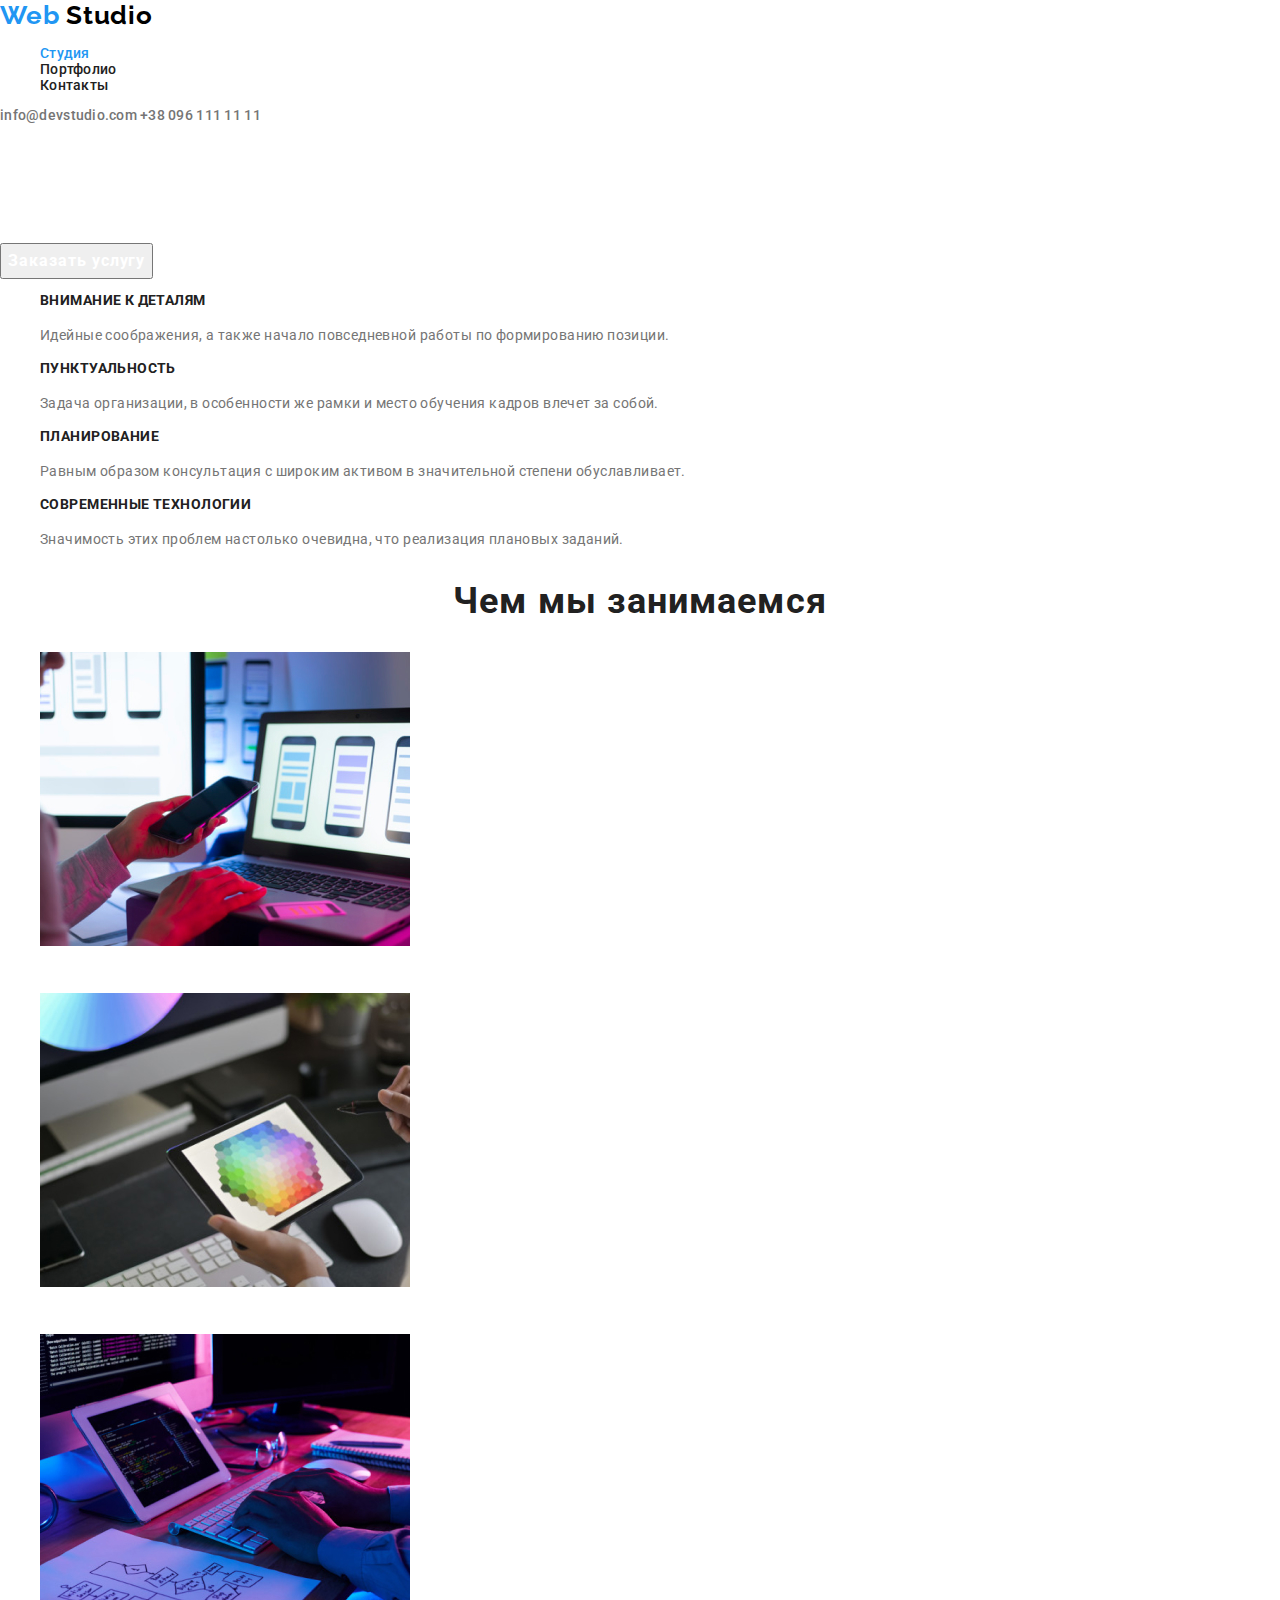
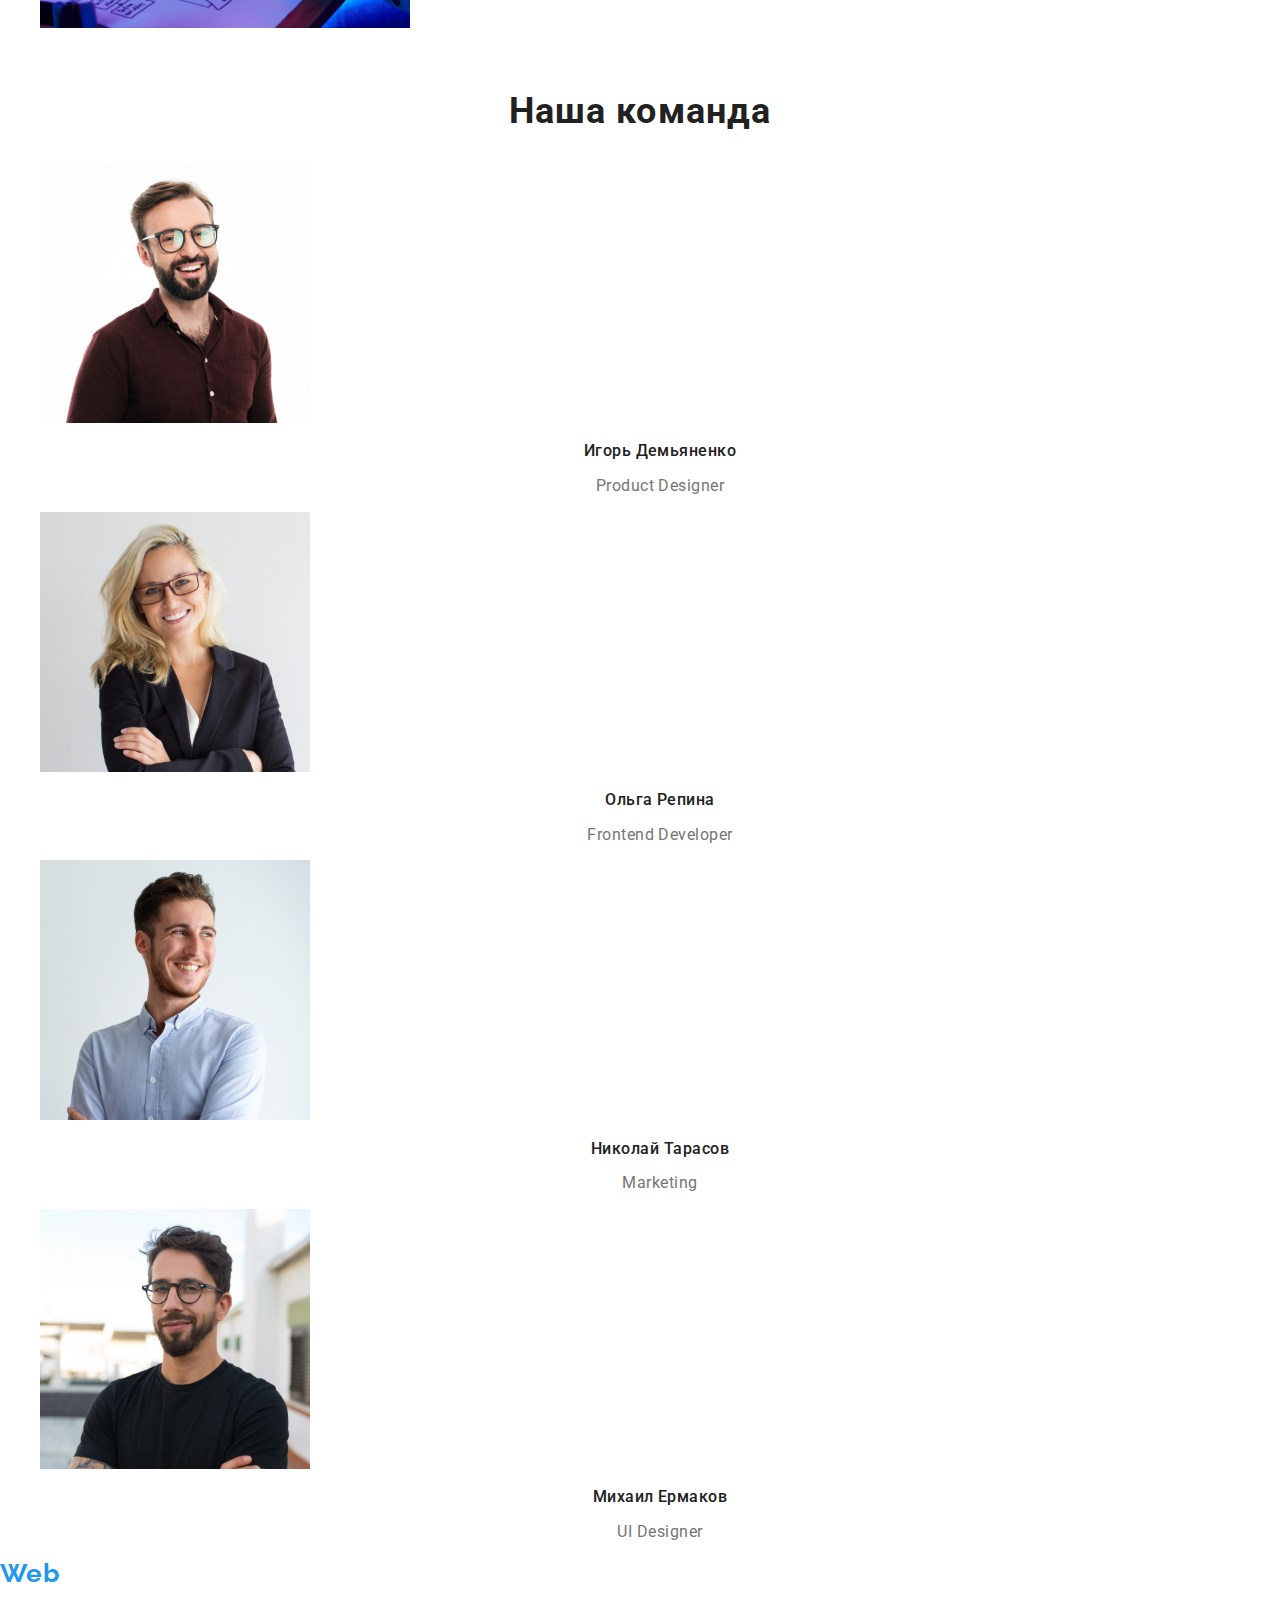
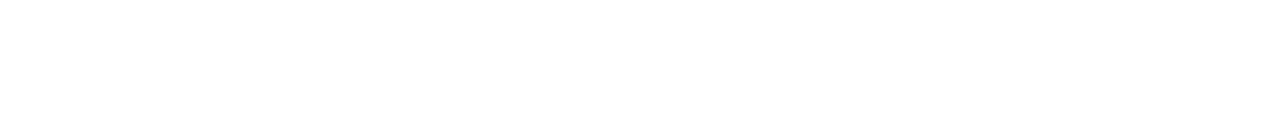
<file: index.html>
<!DOCTYPE html>
    <html lang="ru">
    <head>
        <meta charset="UTF-8">
        <meta name="viewport" content="width=device-width, initial-scale=1.0">
        <title>Веб студия</title>
        <link href="https://fonts.googleapis.com/css2?family=Raleway:wght@700&family=Roboto:wght@400;500;700;900&display=swap" rel="stylesheet">
        <link rel="stylesheet" href="./css/normalize.css">
        <link rel="stylesheet" href="./css/styles.css" />
    </head>
    <body>
        <header class="header">
            <!---шапка сайта-->
            <nav class="nav">
                <a class="logo link" href="index.html"> <span class="logo-web">Web</span> Studio</a>
                <ul class="nav-element list">
                    <li class="nav-list-item">
                        <a class="nav-list-link link current" href="index.html">Студия</a>
                    </li>
                    <li class="nav-list-item">
                        <a class="nav-list-link link" href="portfolio.html">Портфолио</a>
                    </li>
                    <li class="nav-list-item">
                        <a class="nav-list-link link" href="index.html">Контакты</a>
                    </li>
                </ul>
            </nav>
                <address class="header-adress">
                <a class="header-mail link" href="info@devstudio.com">info@devstudio.com</a>
                <a class="header-tel link" href="tel:+380961111111">+38 096 111 11 11</a>
                </address>
        </header>
        <!--Титульная-->
        <section>
            <h1 class="title-name">Эффективные решения для вашего бизнеса</h1>
            <button class="modal-btn">Заказать услугу</button>
        </section>
            <!--О нас-->
        <section>
            <h2 hidden>Преимущества компании </h2> 
                <ul class="sucsses-company list">
                    <li class="sucsses-company-list">
                        <h3 class="sucsses-company-list-title">ВНИМАНИЕ К ДЕТАЛЯМ</h3>
                        <p class="sucsses-company-list-title-p">Идейные соображения, а также начало повседневной работы по формированию позиции.</p> 
                    </li>
                    <li class="sucsses-company-list">
                        <h3 class="sucsses-company-list-title">ПУНКТУАЛЬНОСТЬ</h3>
                        <p class="sucsses-company-list-title-p">Задача организации, в особенности же рамки и место обучения кадров влечет за собой.</p> 
                    </li>
                    <li class="sucsses-company-list">
                        <h3 class="sucsses-company-list-title">ПЛАНИРОВАНИЕ</h3>
                        <p class="sucsses-company-list-title-p">Равным образом консультация с широким активом в значительной степени обуславливает.</p> 
                    </li>
                    <li class="sucsses-company-list">
                        <h3 class="sucsses-company-list-title">СОВРЕМЕННЫЕ ТЕХНОЛОГИИ</h3>
                        <p class="sucsses-company-list-title-p">Значимость этих проблем настолько очевидна, что реализация плановых заданий.</p> 
                    </li>
                </ul>
            </section>
            <!--Чем мы занимаемся-->
            <section>
                <h2 class="we-do">Чем мы занимаемся</h2>
                <ul class="we-do-list list">
                    <li class="we-do-list-item">
                        <img src="./images/we-do/img-3.jpg" alt="Фото" width="370">
                        <h3 class="we-do-list-item-h3">Десктопные приложения</h3>
                    </li>
                    <li class="we-do-list-item">
                        <img src="./images/we-do/img-4.jpg" alt="фото" width="370">
                        <h3 class="we-do-list-item-h3">Мобильные приложения</h3>
                    </li>
                    <li class="we-do-list-item">
                        <img src="./images/we-do/img-5.jpg" alt="фото" width="370">
                        <h3 class="we-do-list-item-h3">Дизайнерские решения</h3>
                    </li>
                </ul>
            </section>
            <!--Наша команда-->
            <section>
                <h2 class="team-title">Наша команда</h2>
                <ul class="team-item list">
                    <li>
                        <img src="./images/comanda/img-7.jpg" alt="Фото Николая" width="270">
                        <h3 class="team-title-name">Игорь Демьяненко</h3>
                        <p class="team-title-p">Product Designer</p>
                        <ul class="team-item-list list">
                            <li>
                                <a href="" aria-label=" иконка инстаграмма"></a>
                            </li>
                            <li>
                                <a href="" aria-label="иконка твиттер"></a>
                            </li>
                            <li>
                                <a href="" aria-label="иконка   фейсбук"></a>
                            </li>
                            <li>
                                <a href="" aria-label="иконка ин"></a>
                            </li>
                        </ul>
                    </li>
                    <li>
                        <img src="./images/comanda/img-8.jpg" alt="фото Ольги" width="270">
                        <h3 class="team-title-name">Ольга Репина</h3>
                        <p class="team-title-p">Frontend Developer</p>
                        <ul class="team-item-list list" >
                            <li>
                                <a href="" aria-label=" иконка инстаграмма"></a>
                            </li>
                            <li>
                                <a href="" aria-label="иконка твиттер"></a>
                            </li>
                            <li>
                                <a href="" aria-label="иконка   фейсбук"></a>
                            </li>
                            <li>
                                <a href="" aria-label="иконка ин"></a>
                            </li>
                        </ul>
                    </li>
                    <li>
                        <img src="./images/comanda/img-9.jpg" alt="фото Андрея" width="270">
                        <h3 class="team-title-name">Николай Тарасов</h3>
                        <p class="team-title-p">Marketing</p>
                        <ul class="team-item-list list">
                            <li>
                                <a href="" aria-label=" иконка инстаграмма"></a>
                            </li>
                            <li>
                                <a href="" aria-label="иконка твиттер"></a>
                            </li>
                            <li>
                                <a href="" aria-label="иконка   фейсбук"></a>
                            </li>
                            <li>
                                <a href="" aria-label="иконка ин"></a>
                            </li>
                        </ul>
                    </li>
                    <li>
                        <img src="./images/comanda/img-10.jpg" alt="фото Ивана" width="270">
                        <h3 class="team-title-name">Михаил Ермаков</h3>
                        <p class="team-title-p">UI Designer</p>
                        <ul class="team-item-list list">
                            <li>
                                <a href="" aria-label=" иконка инстаграмма"></a>
                            </li>
                            <li>
                                <a href="" aria-label="иконка твиттер"></a>
                            </li>
                            <li>
                                <a href="" aria-label="иконка   фейсбук"></a>
                            </li>
                            <li>
                                <a href="" aria-label="иконка ин"></a>
                            </li>
                        </ul>

                    </li>
                </ul>
            </section>
        <footer>
            <div>
                <a class="footer-logo link" href="index.html"> <span class="footer-logo-web">Web</span>  Studio</a>
                <address>
                    <ul class="footer-adress-list list">
                        <li > <a class="footer-adress-item1 link" href="">г. Киев, пр-т Леси Украинки, 26</a> </li>
                        <li > <a class="footer-adress-item link" href="mailto:info@example.com">info@example.com</a></li>
                        <li > <a class="footer-adress-item link" href="tel:+380991111111"> +38 099 111 11 11</a></li>
                    </ul>
                </address>
            </div>
            <div>
                <p class="connected">ПРИСОЕДИНЯЙТЕСЬ</p>
                <ul class="connected-list list">
                    <li>
                        <a href="" aria-label=" иконка инстаграмма"></a>
                    </li>
                    <li>
                        <a href="" aria-label="иконка твиттер"></a>
                    </li>
                    <li>
                        <a href="" aria-label="иконка   фейсбук"></a>
                    </li>
                    <li>
                        <a href="" aria-label="иконка ин"></a>
                    </li>
                </ul>
            </div>
        </footer>
    </body>
    </html>
</file>
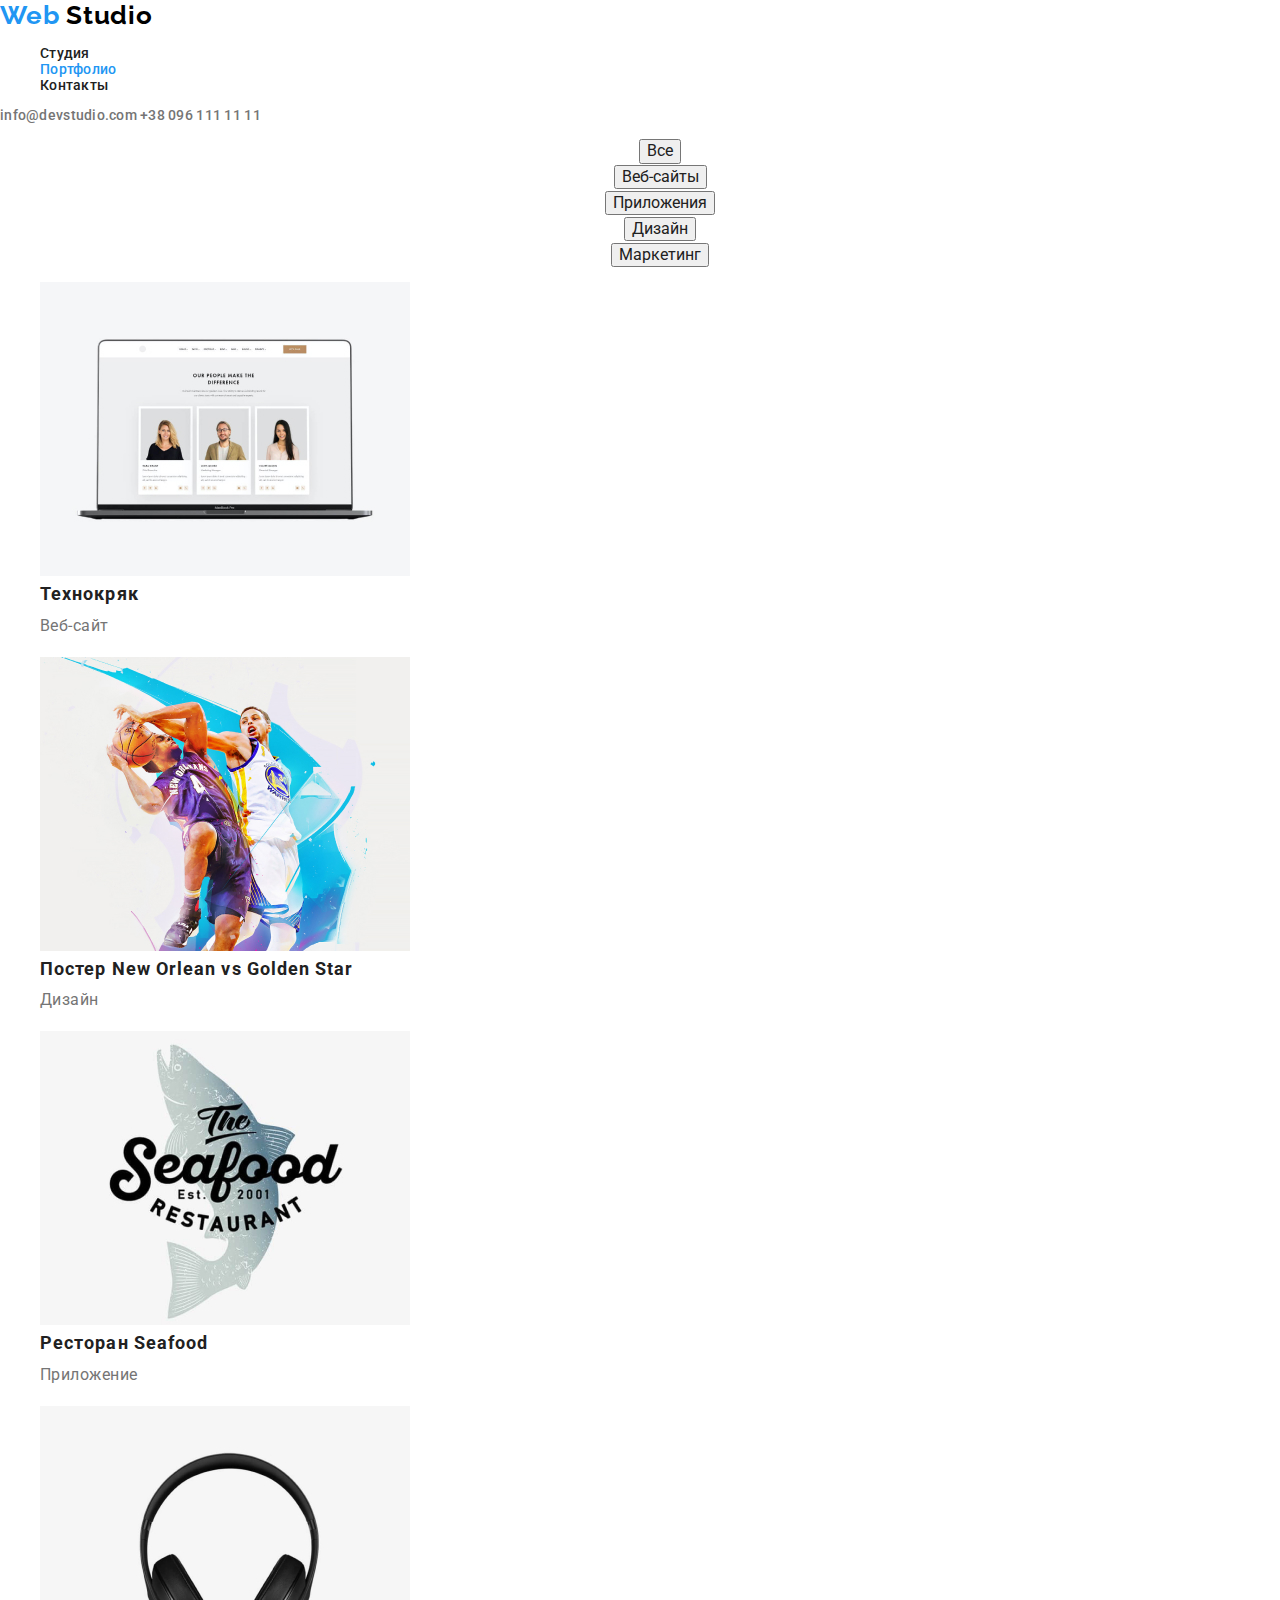
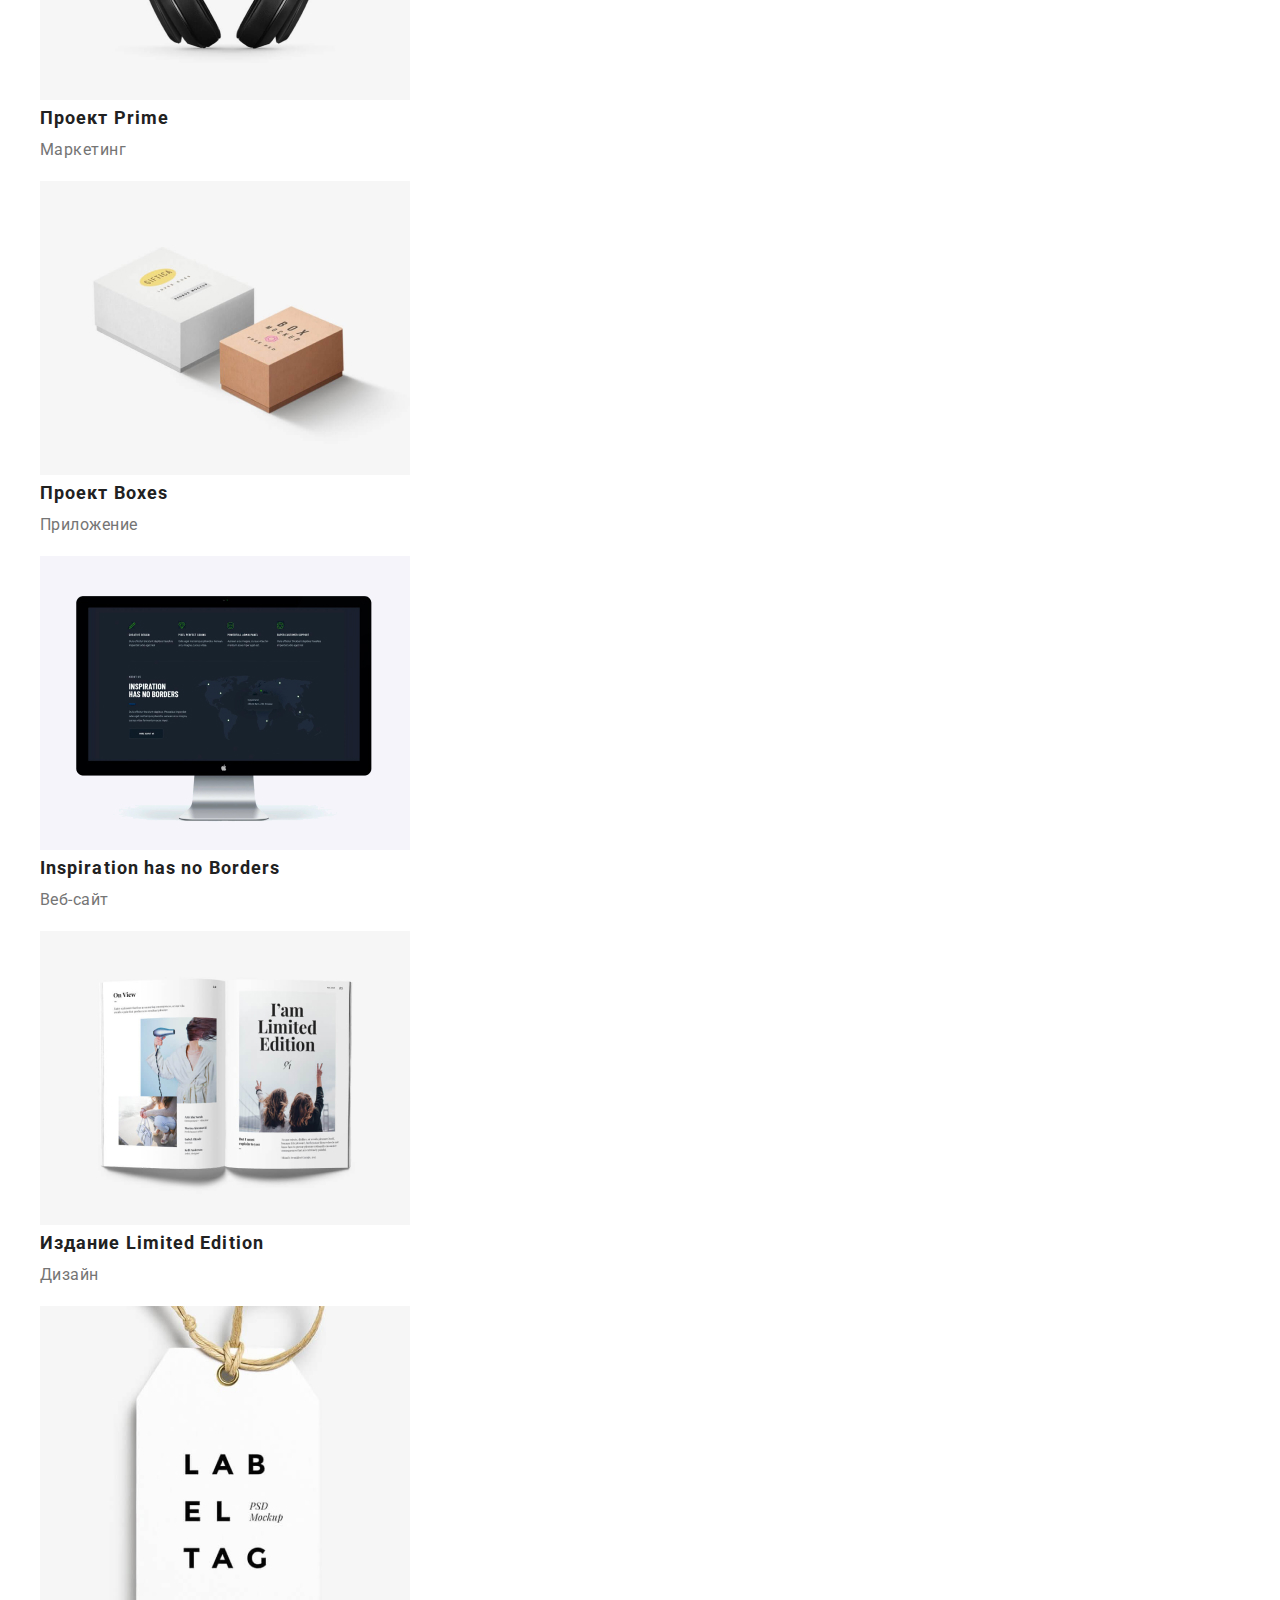
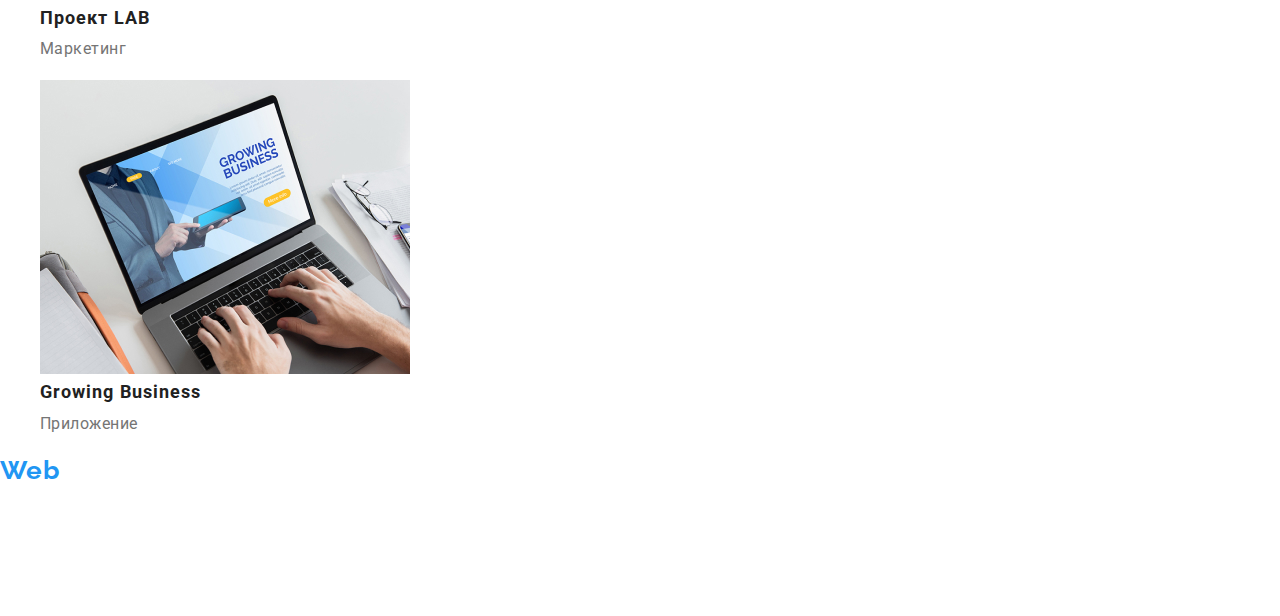
<file: portfolio.html>
<!DOCTYPE html>
<html lang="ru">
<head>
    <meta charset="UTF-8">
    <meta name="viewport" content="width=device-width, initial-scale=1.0">
    <title>Веб студия</title>
    <link href="https://fonts.googleapis.com/css2?family=Raleway:wght@700&family=Roboto:wght@400;500;700;900&display=swap" rel="stylesheet">
    <link rel="stylesheet" href="./css/normalize.css">
    <link rel="stylesheet" href="./css/styles.css" />
</head>
<body>
    <header>
        <!---шапка сайта-->
        <nav class="nav">
            <a class="logo link" href="index.html"> <span class="logo-web">Web</span> Studio</a>
            <ul class="nav-element list">
                <li class="nav-list-item">
                    <a class="nav-list-link link" href="index.html">Студия</a>
                </li>
                <li class="nav-list-item">
                    <a class="nav-list-link link current" href="portfolio.html">Портфолио</a>
                </li>
                <li class="nav-list-item">
                    <a class="nav-list-link link" href="index.html">Контакты</a>
                </li>
            </ul>
        </nav>
        <div>
            <address class="header-adress">
            <a class="header-mail link" href="info@devstudio.com">info@devstudio.com</a>
            <a class="header-tel link" href="tel:+380961111111">+38 096 111 11 11</a>
            </address>
        </div>
    </header>
    <main>
        <!--Фильтр услуг-->
        <section>
            <h1 hidden>список услуг</h1>
            <ul class="filter-item list">
                <li class="filter-list"><button class="filter-list-btn">Все</button></li>
                <li class="filter-list"><button class="filter-list-btn">Веб-сайты</button></li>
                <li class="filter-list"><button class="filter-list-btn">Приложения</button></li>
                <li class="filter-list"><button class="filter-list-btn">Дизайн</button></li>
                <li class="filter-list"><button class="filter-list-btn">Маркетинг</button></li>
            </ul>
            <!--Список услуг-->
            <ul class="services-list list">
                <li class="services-list-item">
                    <a class="services-a link" href=""><img src="./images/portfolio-filters/img-10.jpg" width="370px" alt="Фото технокряк"> 
                        <h2 class="services-list-title">Технокряк</h2>
                        <p class="services-list-title-p">Веб-сайт</p>
                    </a>
                </li>
                <li class="services-list-item">
                    <a class="services-a link" href=""><img src="./images/portfolio-filters/img-11.jpg" alt="Фото дизайн"> 
                        <h2 class="services-list-title">Постер New Orlean vs Golden Star</h2>
                        <p class="services-list-title-p">Дизайн</p>
                    </a>
                </li>
                <li class="services-list-item">
                    <a class="services-a link" href=""><img src="./images/portfolio-filters/img-12.jpg" width="370px" alt="Фото ресторан"> 
                        <h2 class="services-list-title">Ресторан Seafood</h2>
                        <p class="services-list-title-p">Приложение</p>
                    </a>
                </li>
                <li class="services-list-item">
                    <a class="services-a link" href=""><img src="./images/portfolio-filters/img-13.jpg" width="370px" alt="Фото наушники"> 
                        <h2 class="services-list-title">Проект Prime</h2>
                        <p class="services-list-title-p">Маркетинг</p>
                    </a>
                </li>
                <li class="services-list-item">
                    <a class="services-a link" href=""><img src="./images/portfolio-filters/img-14.jpg" width="370px" alt="Фото коробки"> 
                        <h2 class="services-list-title">Проект Boxes</h2>
                        <p class="services-list-title-p">Приложение</p>
                    </a>
                </li>
                <li class="services-list-item">
                    <a class="services-a link" href=""><img src="./images/portfolio-filters/img-15.jpg" width="370px" alt="Фото веб сайты"> 
                        <h2 class="services-list-title">Inspiration has no Borders</h2>
                        <p class="services-list-title-p">Веб-сайт</p>
                    </a>
                </li>
                <li class="services-list-item">
                    <a class="services-a link" href=""><img src="./images/portfolio-filters/img-16.jpg" width="370px" alt="Фото дизайн"> 
                        <h2 class="services-list-title">Издание Limited Edition</h2>
                        <p class="services-list-title-p">Дизайн</p>
                    </a>
                </li>
                <li class="services-list-item">
                    <a class="services-a link" href=""><img src="./images/portfolio-filters/img-17.jpg" width="370px" alt="Фото маркетинг"> 
                        <h2 class="services-list-title">Проект LAB</h2>
                        <p class="services-list-title-p">Маркетинг</p>
                    </a>
                </li>
                <li>
                    <a class="services-a link" href=""><img src="./images/portfolio-filters/img-18.jpg" width="370px" alt="Фото приложения"> 
                        <h2 class="services-list-title">Growing Business</h2>
                        <p class="services-list-title-p">Приложение</p>
                    </a>
                </li>
            </ul>
        </section>
    </main>
    <footer>
        <div>
            <a class="footer-logo link" href="index.html"> <span class="footer-logo-web">Web</span>  Studio</a>
            <address>
                <ul class="footer-adress-list list">
                    <li > <a class="footer-adress-item1 link" href="">г. Киев, пр-т Леси Украинки, 26</a> </li>
                    <li > <a class="footer-adress-item link" href="mailto:info@example.com">info@example.com</a></li>
                    <li > <a class="footer-adress-item link" href="tel:+380991111111"> +38 099 111 11 11</a></li>
                </ul>
            </address>
        </div>
        <div>
            <p class="connected">ПРИСОЕДИНЯЙТЕСЬ</p>
            <ul class="connected-list list">
                <li>
                    <a href="" aria-label=" иконка инстаграмма"></a>
                </li>
                <li>
                    <a href="" aria-label="иконка твиттер"></a>
                </li>
                <li>
                    <a href="" aria-label="иконка   фейсбук"></a>
                </li>
                <li>
                    <a href="" aria-label="иконка ин"></a>
                </li>
            </ul>
        </div>
    </footer>
</body>
</html>
</file>
<file: css/styles.css>
body {
    background-color: #ffffff;
    font-family: 'Roboto', sans-serif;
    font-size: 14px;
    color: #212121;
}
.current{
    color: #2196F3;
}
.link{
    text-decoration: none;
}
.list{
    list-style: none;
}
/* шапка сайта*/
.logo{
    font-family: Raleway;
    font-style: normal;
    font-weight: bold;
    font-size: 26px;
    line-height: 1.19;
    letter-spacing: 0.03em;
    color: #000000;
}
.logo-web{
    font-family: Raleway;
    font-style: normal;
    font-weight: bold;
    font-size: 26px;
    line-height: 1.19;
    letter-spacing: 0.03em;
    color: #2196F3;
}
.nav-list-link{
    font-style: normal;
    font-weight: 500;
    line-height: 0.87;
    letter-spacing: 0.02em;
    color: #212121;
}

.nav-list-link:hover,
.nav-list-link:focus{
    color: #2196F3
}
.current{
    color: #2196F3;
}
.header-mail{
    font-style: normal;
    font-weight: 500;
    font-size: 14px;
    line-height: 1.14;
    letter-spacing: 0.02em;
    color: #757575;
}
.header-tel{
    font-style: normal;
    font-size: 14px;
    font-weight: 500;
    line-height: 1.14;
    letter-spacing: 0.02em;
    color: #757575;

}
.header-mail:hover,
.header-mail:focus,
.header-tel:hover,
.header-tel:focus{
    color: #2196F3
}
/*Титульная*/
.title-name{
    font-style: normal;
    font-weight: 900;
    font-size: 44px;
    line-height: 1.36;
    text-align: center;
    letter-spacing: 0.06em;
    text-transform: uppercase;
    color: #FFFFFF;
}
.modal-btn{
    font-style: normal;
    font-weight: bold;
    font-size: 16px;
    line-height: 1.87;
    display: flex;
    align-items: center;
    text-align: center;
    letter-spacing: 0.06em;
    color: #FFFFFF;
}
.modal-btn:hover,
.modal-btn:focus{
    background-color: #2196F3;
    color: #FFFFFF;
}
/* преимущества компани */
.sucsses-company-list-title{
    font-weight: bold;
    font-size: 14px;
    line-height: 1.14;
    letter-spacing: 0.03em;
    text-transform: uppercase;
    color: #212121;
}
.sucsses-company-list-title-p{
    font-weight: normal;
    font-size: 14px;
    line-height: 24px;
    letter-spacing: 0.03em;
    color: #757575;
}
/*Чем мы занимаемся*/
.we-do{
    font-weight: bold;
    font-size: 36px;
    line-height: 1.16;
    text-align: center;
    letter-spacing: 0.03em;
    color: #212121;
}
.we-do-list-item-h3{
    font-weight: bold;
    font-size: 14px;
    line-height: 1.14;
    text-align: center;
    letter-spacing: 0.03em;
    text-transform: uppercase;
    color: #FFFFFF;
}
/*Наша команда*/

.team-title{
    font-weight: bold;
    font-size: 36px;
    line-height: 1.16;
    text-align: center;
    letter-spacing: 0.03em;
}
.team-title-name{
    font-weight: 500;
    font-size: 16px;
    line-height: 1.18;
    text-align: center;
    letter-spacing: 0.03em;

}
.team-title-p{
    font-weight: normal;
    font-size: 16px;
    line-height: 1.18;
    text-align: center;
    letter-spacing: 0.03em;
    color: #757575;
}
/*Постояные клиенты*/
.clients-title{
    font-weight: bold;
    font-size: 36px;
    line-height: 1.16;
    text-align: center;
    letter-spacing: 0.03em;
}
/*footer*/
.footer-logo-web{
    font-family: Raleway;
    font-style: normal;
    font-weight: bold;
    font-size: 26px;
    line-height: 1.19;
    letter-spacing: 0.03em;
    color: #2196F3;
}
.footer-logo{
    font-family: Raleway;
    font-style: normal;
    font-weight: bold;
    font-size: 26px;
    line-height: 1.19;
    letter-spacing: 0.03em;
    color: #FFFFFF;
}
.footer-adress-item{
    font-style: normal;
    font-weight: normal;
    font-size: 14px;
    line-height: 1.71;
    letter-spacing: 0.03em;
    color: rgba(255, 255, 255, 0.6);
}
.footer-adress-item1{
    font-style: normal;
    font-weight: normal;
    font-size: 14px;
    line-height: 1.71;
    letter-spacing: 0.03em;
    color: #FFFFFF;
}
.connected{
    font-weight: bold;
    font-size: 14px;
    line-height: 1.14;
    letter-spacing: 0.03em;
    text-transform: uppercase;
    color: #FFFFFF;
}
/* portfolio.html*/
/* фильтр услуг*/
.filter-list{
    font-weight: 500;
    font-size: 16px;
    line-height: 1.62;
    text-align: center;
    letter-spacing: 0.03em;
    color: #212121;
}
.filter-list-btn{
    color: #212121;
}
.filter-list-btn:hover,
.filter-list-btn:focus{
    background-color: #2196F3;
    color: #ffffff;
}
/*список услуг*/
.services-list-title{
    font-weight: bold;
    font-size: 18px;
    line-height: 0.05;
    letter-spacing: 0.06em;
    color: #212121;
}
.services-list-title-p{
    font-weight: normal;
    font-size: 16px;
    line-height: 1.87;
    letter-spacing: 0.03em;
    color: #757575;
}
</file>
